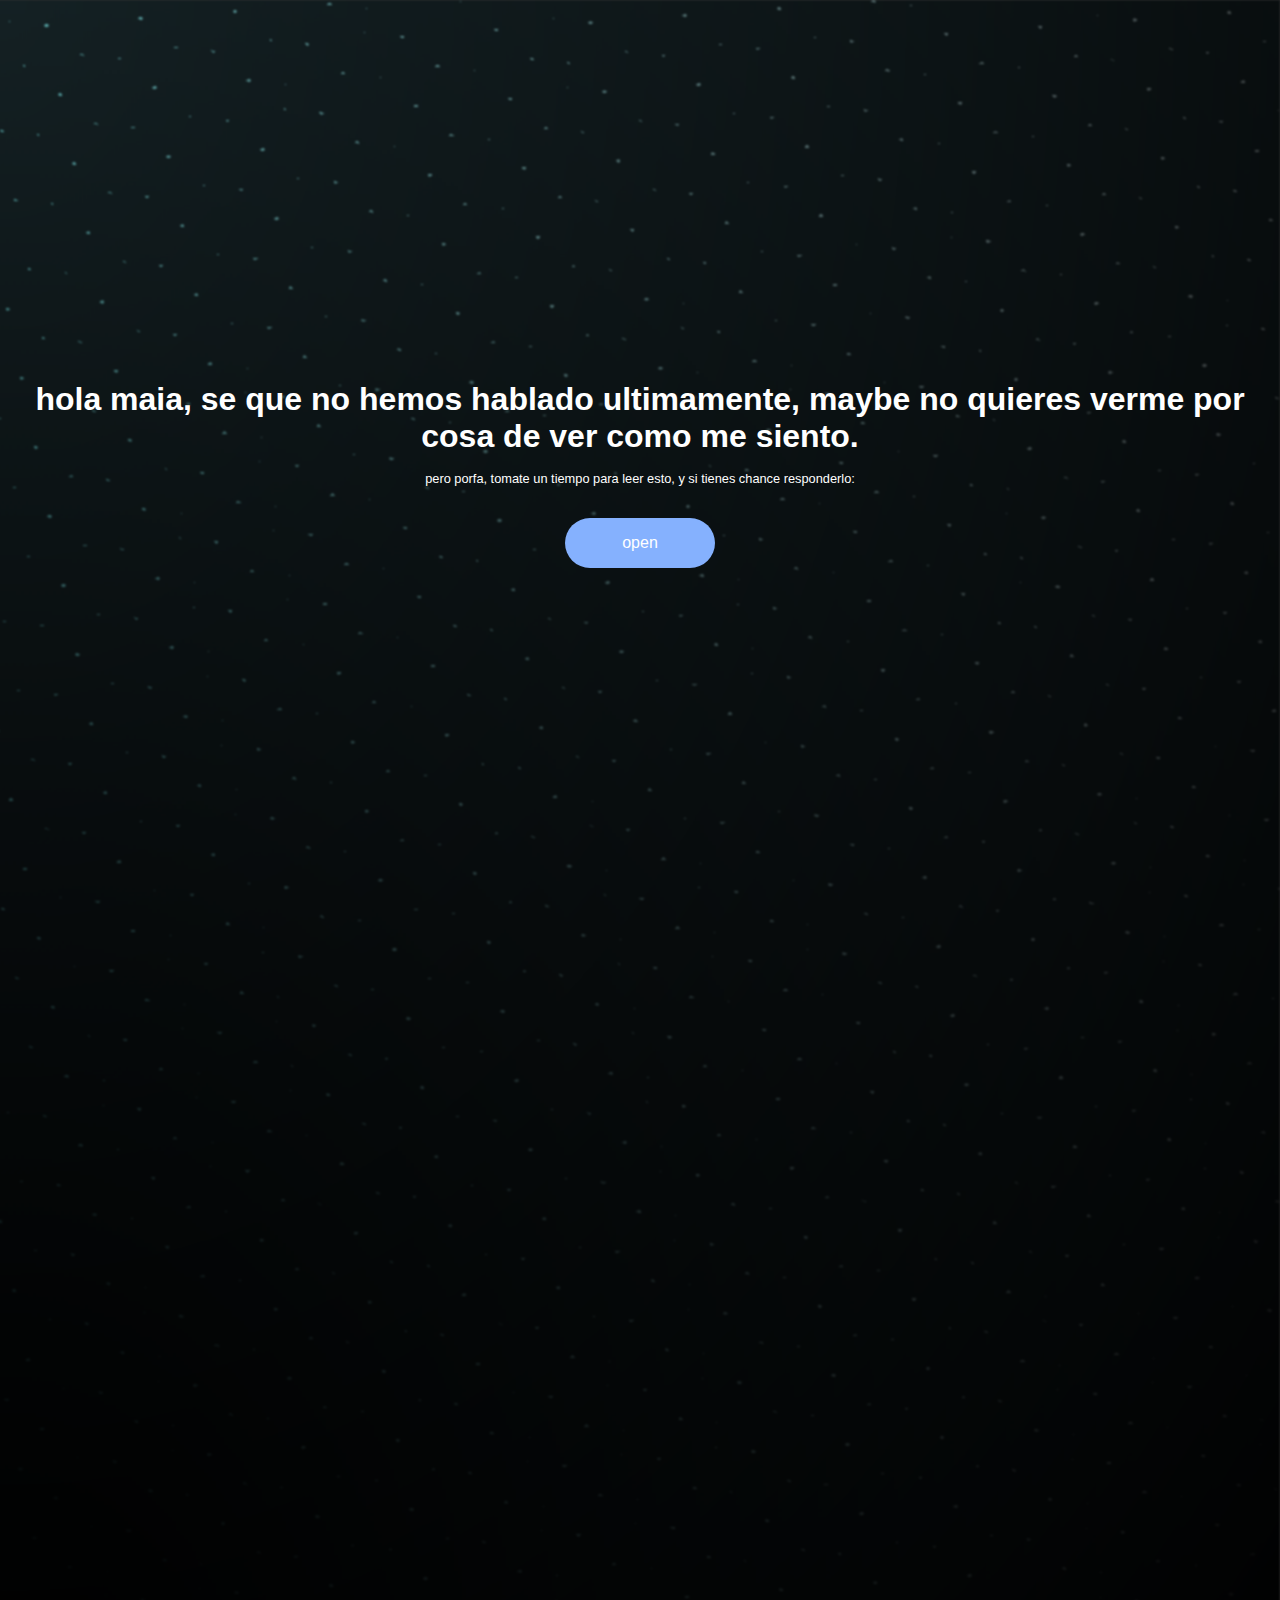
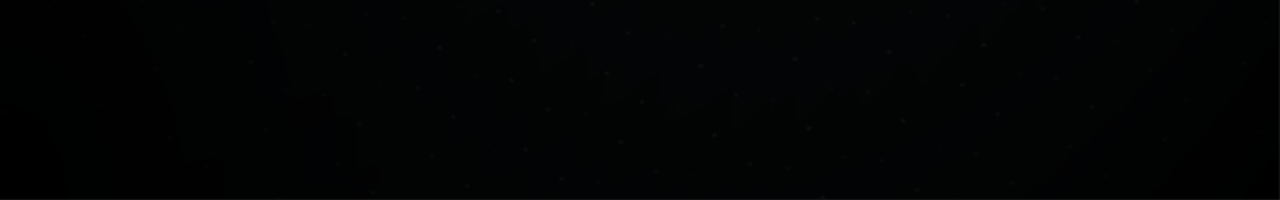
<file: index.html>
<!DOCTYPE html>
<html lang="en">
    <head>
        <meta charset="UTF-8">
        <meta http-equiv="X-UA-Compatible" content="IE=edge,chrome,safari">
        <meta name="viewport" content="width=device-width, initial-scale=1.0">
        <title>start</title>
        <link rel="stylesheet" href="style.css">
        <style>
            * {
                margin: 0;
                padding: 0;
                box-sizing: border-box;
            }
            body {
                background-color: #333;
                display: flex;
                flex-direction: column;
                align-items: center;
                justify-content: center;
                min-height: 100vh;
                margin: 0;
                padding: 0;
                color: white;
                text-align: center;
                position: relative;
            }
            .night {
                position: fixed;
                top: 0;
                left: 0;
                width: 200%;
                height: 200%;
                z-index: -1;
            }
            .title {
                font-family: -apple-system, BlinkMacSystemFont, sans-serif;
                font-size: 2rem;
                margin-bottom: 1rem;
                margin-top: 3rem;
                margin-left: 2rem;
                margin-right: 2rem;
            }
            .message {
                font-family: -apple-system, BlinkMacSystemFont, sans-serif;
                font-size: .8rem;
                margin-bottom: 2rem;
            }
            button {
                font-family: -apple-system, BlinkMacSystemFont, sans-serif;
                font-size: 1rem;
                padding: 10px 20px;
                background-color: #85b1fe;
                color: white;
                border: none;
                cursor: pointer;
                transition: transform 0.2s, background-color 0.2s;
                border-radius: 50px;
                display: block;
                margin: 0 auto;
                width: 150px;
                height: 50px;
            }
            button:hover {
                background-color: #5478bb;
                transform: scale(1.1);
            }
            .hidden {
                display: none;
            }
        </style>
    </head>
    <body>
        <div class="night"></div>
        <h1 class="title">hola maia, se que no hemos hablado ultimamente, maybe no quieres verme por cosa de ver como me siento.</h1>
        <p class="message">pero porfa, tomate un tiempo para leer esto, y si tienes chance responderlo:</p>
        <button onclick="goToPage1()">open</button>
        <script>
            function goToPage1() {
                document.querySelector("h1").classList.add("hidden");
                document.querySelector(".message").classList.add("hidden");
                document.querySelector("button").classList.add("hidden");
                window.location.href = "mensage.html";
            }
        </script>
    </body>
</html>
</file>
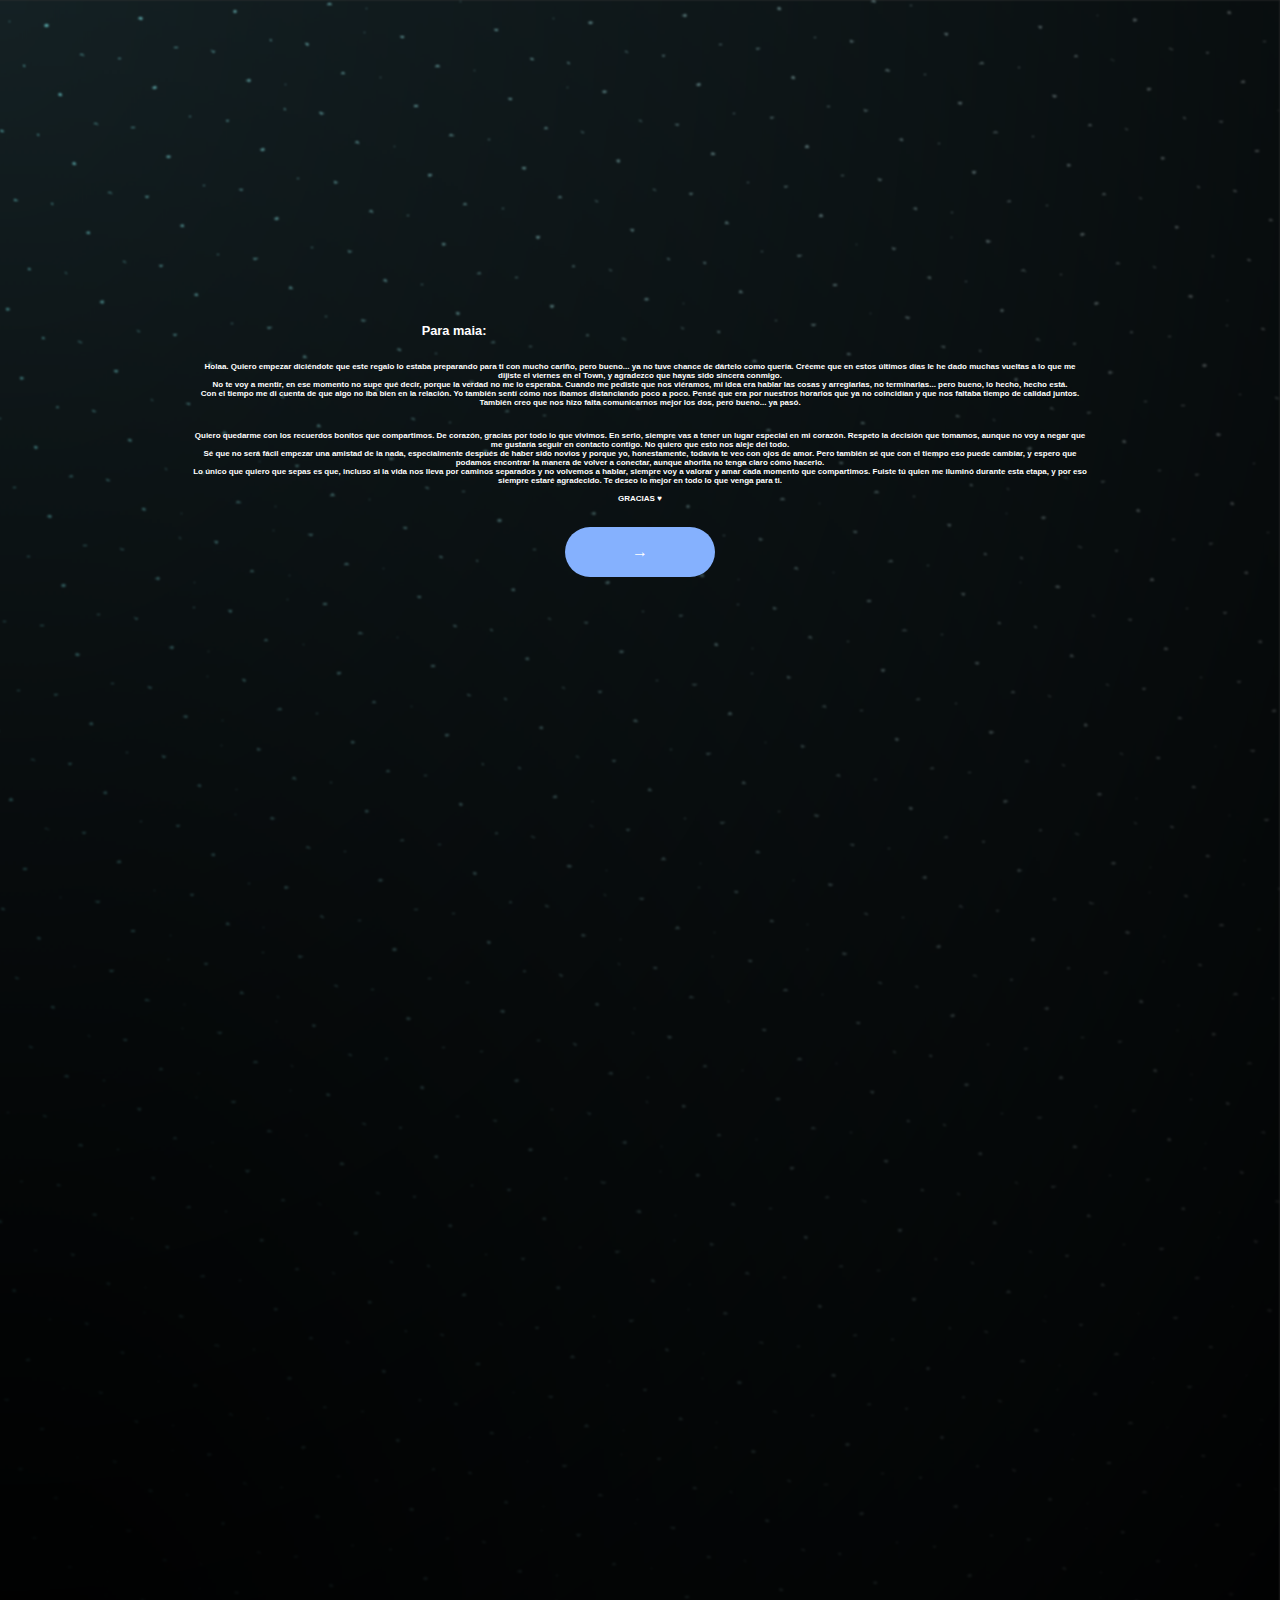
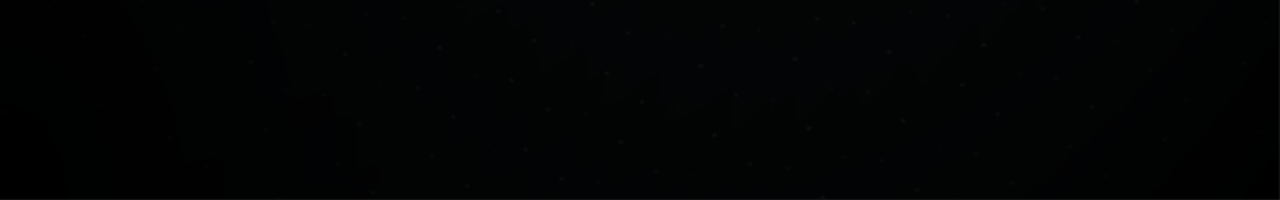
<file: mensage.html>
<!DOCTYPE html>
<html lang="en">
    <head>
  <meta charset="UTF-8">
  <meta http-equiv="X-UA-Compatible" content="IE=edge,chrome,safari">
  <meta name="viewport" content="width=device-width,initial-scale=1.0">
  <title>message</title>
  <link rel="stylesheet" href="style.css">
  
  <style>
    *{
        margin: 0;
        padding: 0;
        box-sizing: border-box;
    }
    body{
        background-color: #333;
        display: flex;
        flex-direction: column;
        align-items: center;
        justify-content: center;
        min-height: 100hv;
        margin: 0;
        padding: 0;
        color: white;
        text-align: center;
    }
    .night{
        position: fixed;
        top: 0;
        left: 0;
        width: 200%;
        height: 200%;
        z-index: -1;
    }
    .title{
        font-family: "San Francisco", Helvetica, Arial, sans-serif;
        font-size: .8rem;
        margin-right: 62%;
        margin-left: auto;
        margin-bottom: 1.5rem;
    }
    .message{
        font-family: "San Francisco", Helvetica, Arial, sans-serif;
        font-size: .5rem;
        margin-right: 15%;
        margin-left: 15%;
    }
    button {
        font-family: -apple-system, BlinkMacSystemFont, sans-serif;
        font-size: 1rem;
        padding: 10px 20px;
        background-color: #85b1fe;
        color: white;
        border: none;
        cursor: pointer;
        transition: transform 0.2s, background-color 0.2s;
        border-radius: 50px;
        display: block;
        margin: 0 auto;
        width: 150px;
        height: 50px;
    }
    button:hover {
        background-color: #5478bb;
        transform: scale(1.1);
    }
    .hidden {
        display: none;
        }
  </style>
    </head>
    <body class="not-loaded">
    <div class="night"></div>
    <h1 class="title">Para maia:</h1>
    <h2 class="message">Holaa. Quiero empezar diciéndote que este regalo lo estaba preparando para ti con mucho cariño, pero bueno... ya no tuve chance de dártelo como quería. Créeme que en estos últimos días le he dado muchas vueltas a lo que me dijiste el viernes en el Town, y agradezco que hayas sido sincera conmigo.</h2>
    <h2 class="message">No te voy a mentir, en ese momento no supe qué decir, porque la verdad no me lo esperaba. Cuando me pediste que nos viéramos, mi idea era hablar las cosas y arreglarlas, no terminarlas... pero bueno, lo hecho, hecho está.</h2>
    <h2 class="message">Con el tiempo me di cuenta de que algo no iba bien en la relación. Yo también sentí cómo nos íbamos distanciando poco a poco. Pensé que era por nuestros horarios que ya no coincidían y que nos faltaba tiempo de calidad juntos. También creo que nos hizo falta comunicarnos mejor los dos, pero bueno... ya pasó.</h2>
    <h2 class="title"></h2>
    <h2 class="message">Quiero quedarme con los recuerdos bonitos que compartimos. De corazón, gracias por todo lo que vivimos. En serio, siempre vas a tener un lugar especial en mi corazón. Respeto la decisión que tomamos, aunque no voy a negar que me gustaría seguir en contacto contigo. No quiero que esto nos aleje del todo.</h2>
    <h2 class="message">Sé que no será fácil empezar una amistad de la nada, especialmente después de haber sido novios y porque yo, honestamente, todavía te veo con ojos de amor. Pero también sé que con el tiempo eso puede cambiar, y espero que podamos encontrar la manera de volver a conectar, aunque ahorita no tenga claro cómo hacerlo. <br>Lo único que quiero que sepas es que, incluso si la vida nos lleva por caminos separados y no volvemos a hablar, siempre voy a valorar y amar cada momento que compartimos. Fuiste tú quien me iluminó durante esta etapa, y por eso siempre estaré agradecido. Te deseo lo mejor en todo lo que venga para ti.<br><br>GRACIAS ♥</h2>
    <h1 class="title"></h1>
    <button onclick="zflowers()">→</button>
    <script>
        function zflowers() {
            document.querySelector("button").classList.add("hidden");
            window.location.href = "zflowers.html"
        }
    </script>
    </body>
</file>
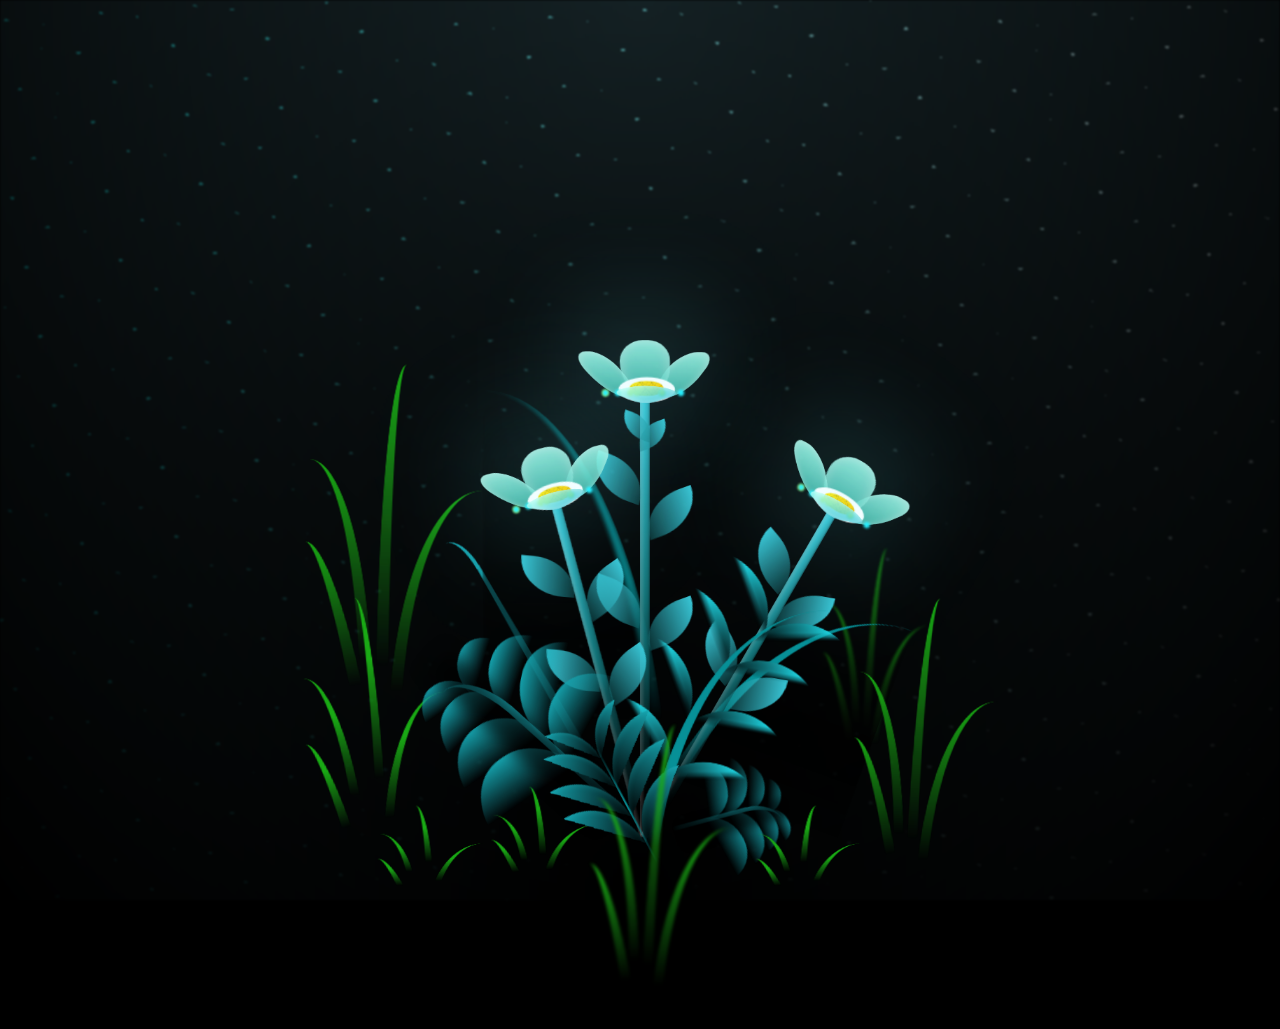
<file: zflowers.html>
<!DOCTYPE html>
<html lang="en">
<head>
  <meta charset="UTF-8">
  <meta http-equiv="X-UA-Compatible" content="IE=edge,chrome,safari">
  <meta name="viewport" content="width=device-width,initial-scale=1.0">
  <title>flowers</title>
  <link rel="stylesheet" href="style.css">
  
</head>
<body class="not-loaded">
    <div class="night"></div>
    <div class="flowers">
      <div class="flower flower--1">
        <div class="flower__leafs flower__leafs--1">
          <div class="flower__leaf flower__leaf--1"></div>
          <div class="flower__leaf flower__leaf--2"></div>
          <div class="flower__leaf flower__leaf--3"></div>
          <div class="flower__leaf flower__leaf--4"></div>
          

          <div class="flower__white-circle"></div>
  
          <div class="flower__light flower__light--1"></div>
          <div class="flower__light flower__light--2"></div>
          <div class="flower__light flower__light--3"></div>
          <div class="flower__light flower__light--4"></div>
          <div class="flower__light flower__light--5"></div>
          <div class="flower__light flower__light--6"></div>
          <div class="flower__light flower__light--7"></div>
          <div class="flower__light flower__light--8"></div>
  
        </div>
        <div class="flower__line">
          <div class="flower__line__leaf flower__line__leaf--1"></div>
          <div class="flower__line__leaf flower__line__leaf--2"></div>
          <div class="flower__line__leaf flower__line__leaf--3"></div>
          <div class="flower__line__leaf flower__line__leaf--4"></div>
          <div class="flower__line__leaf flower__line__leaf--5"></div>
          <div class="flower__line__leaf flower__line__leaf--6"></div>
        </div>
      </div>
  
      <div class="flower flower--2">
        <div class="flower__leafs flower__leafs--2">
          <div class="flower__leaf flower__leaf--1"></div>
          <div class="flower__leaf flower__leaf--2"></div>
          <div class="flower__leaf flower__leaf--3"></div>
          <div class="flower__leaf flower__leaf--4"></div>
          <div class="flower__white-circle"></div>
  
          <div class="flower__light flower__light--1"></div>
          <div class="flower__light flower__light--2"></div>
          <div class="flower__light flower__light--3"></div>
          <div class="flower__light flower__light--4"></div>
          <div class="flower__light flower__light--5"></div>
          <div class="flower__light flower__light--6"></div>
          <div class="flower__light flower__light--7"></div>
          <div class="flower__light flower__light--8"></div>
  
        </div>
        <div class="flower__line">
          <div class="flower__line__leaf flower__line__leaf--1"></div>
          <div class="flower__line__leaf flower__line__leaf--2"></div>
          <div class="flower__line__leaf flower__line__leaf--3"></div>
          <div class="flower__line__leaf flower__line__leaf--4"></div>
        </div>
      </div>
  
      <div class="flower flower--3">
        <div class="flower__leafs flower__leafs--3">
          <div class="flower__leaf flower__leaf--1"></div>
          <div class="flower__leaf flower__leaf--2"></div>
          <div class="flower__leaf flower__leaf--3"></div>
          <div class="flower__leaf flower__leaf--4"></div>
          <div class="flower__white-circle"></div>
  
          <div class="flower__light flower__light--1"></div>
          <div class="flower__light flower__light--2"></div>
          <div class="flower__light flower__light--3"></div>
          <div class="flower__light flower__light--4"></div>
          <div class="flower__light flower__light--5"></div>
          <div class="flower__light flower__light--6"></div>
          <div class="flower__light flower__light--7"></div>
          <div class="flower__light flower__light--8"></div>
  
        </div>
        <div class="flower__line">
          <div class="flower__line__leaf flower__line__leaf--1"></div>
          <div class="flower__line__leaf flower__line__leaf--2"></div>
          <div class="flower__line__leaf flower__line__leaf--3"></div>
          <div class="flower__line__leaf flower__line__leaf--4"></div>
        </div>
      </div>
  
      <div class="grow-ans" style="--d:1.2s">
        <div class="flower__g-long">
          <div class="flower__g-long__top"></div>
          <div class="flower__g-long__bottom"></div>
        </div>
      </div>
  
      <div class="growing-grass">
        <div class="flower__grass flower__grass--1">
          <div class="flower__grass--top"></div>
          <div class="flower__grass--bottom"></div>
          <div class="flower__grass__leaf flower__grass__leaf--1"></div>
          <div class="flower__grass__leaf flower__grass__leaf--2"></div>
          <div class="flower__grass__leaf flower__grass__leaf--3"></div>
          <div class="flower__grass__leaf flower__grass__leaf--4"></div>
          <div class="flower__grass__leaf flower__grass__leaf--5"></div>
          <div class="flower__grass__leaf flower__grass__leaf--6"></div>
          <div class="flower__grass__leaf flower__grass__leaf--7"></div>
          <div class="flower__grass__leaf flower__grass__leaf--8"></div>
          <div class="flower__grass__overlay"></div>
        </div>
      </div>
  
      <div class="growing-grass">
        <div class="flower__grass flower__grass--2">
          <div class="flower__grass--top"></div>
          <div class="flower__grass--bottom"></div>
          <div class="flower__grass__leaf flower__grass__leaf--1"></div>
          <div class="flower__grass__leaf flower__grass__leaf--2"></div>
          <div class="flower__grass__leaf flower__grass__leaf--3"></div>
          <div class="flower__grass__leaf flower__grass__leaf--4"></div>
          <div class="flower__grass__leaf flower__grass__leaf--5"></div>
          <div class="flower__grass__leaf flower__grass__leaf--6"></div>
          <div class="flower__grass__leaf flower__grass__leaf--7"></div>
          <div class="flower__grass__leaf flower__grass__leaf--8"></div>
          <div class="flower__grass__overlay"></div>
        </div>
      </div>
  
      <div class="grow-ans" style="--d:2.4s">
        <div class="flower__g-right flower__g-right--1">
          <div class="leaf"></div>
        </div>
      </div>
  
      <div class="grow-ans" style="--d:2.8s">
        <div class="flower__g-right flower__g-right--2">
          <div class="leaf"></div>
        </div>
      </div>
  
      <div class="grow-ans" style="--d:2.8s">
        <div class="flower__g-front">
          <div class="flower__g-front__leaf-wrapper flower__g-front__leaf-wrapper--1">
            <div class="flower__g-front__leaf"></div>
          </div>
          <div class="flower__g-front__leaf-wrapper flower__g-front__leaf-wrapper--2">
            <div class="flower__g-front__leaf"></div>
          </div>
          <div class="flower__g-front__leaf-wrapper flower__g-front__leaf-wrapper--3">
            <div class="flower__g-front__leaf"></div>
          </div>
          <div class="flower__g-front__leaf-wrapper flower__g-front__leaf-wrapper--4">
            <div class="flower__g-front__leaf"></div>
          </div>
          <div class="flower__g-front__leaf-wrapper flower__g-front__leaf-wrapper--5">
            <div class="flower__g-front__leaf"></div>
          </div>
          <div class="flower__g-front__leaf-wrapper flower__g-front__leaf-wrapper--6">
            <div class="flower__g-front__leaf"></div>
          </div>
          <div class="flower__g-front__leaf-wrapper flower__g-front__leaf-wrapper--7">
            <div class="flower__g-front__leaf"></div>
          </div>
          <div class="flower__g-front__leaf-wrapper flower__g-front__leaf-wrapper--8">
            <div class="flower__g-front__leaf"></div>
          </div>
          <div class="flower__g-front__line"></div>
        </div>
      </div>
  
      <div class="grow-ans" style="--d:3.2s">
        <div class="flower__g-fr">
          <div class="leaf"></div>
          <div class="flower__g-fr__leaf flower__g-fr__leaf--1"></div>
          <div class="flower__g-fr__leaf flower__g-fr__leaf--2"></div>
          <div class="flower__g-fr__leaf flower__g-fr__leaf--3"></div>
          <div class="flower__g-fr__leaf flower__g-fr__leaf--4"></div>
          <div class="flower__g-fr__leaf flower__g-fr__leaf--5"></div>
          <div class="flower__g-fr__leaf flower__g-fr__leaf--6"></div>
          <div class="flower__g-fr__leaf flower__g-fr__leaf--7"></div>
          <div class="flower__g-fr__leaf flower__g-fr__leaf--8"></div>
        </div>
      </div>
  
      <div class="long-g long-g--0">
        <div class="grow-ans" style="--d:3s">
          <div class="leaf leaf--0"></div>
        </div>
        <div class="grow-ans" style="--d:2.2s">
          <div class="leaf leaf--1"></div>
        </div>
        <div class="grow-ans" style="--d:3.4s">
          <div class="leaf leaf--2"></div>
        </div>
        <div class="grow-ans" style="--d:3.6s">
          <div class="leaf leaf--3"></div>
        </div>
      </div>
  
      <div class="long-g long-g--1">
        <div class="grow-ans" style="--d:3.6s">
          <div class="leaf leaf--0"></div>
        </div>
        <div class="grow-ans" style="--d:3.8s">
          <div class="leaf leaf--1"></div>
        </div>
        <div class="grow-ans" style="--d:4s">
          <div class="leaf leaf--2"></div>
        </div>
        <div class="grow-ans" style="--d:4.2s">
          <div class="leaf leaf--3"></div>
        </div>
      </div>
  
      <div class="long-g long-g--2">
        <div class="grow-ans" style="--d:4s">
          <div class="leaf leaf--0"></div>
        </div>
        <div class="grow-ans" style="--d:4.2s">
          <div class="leaf leaf--1"></div>
        </div>
        <div class="grow-ans" style="--d:4.4s">
          <div class="leaf leaf--2"></div>
        </div>
        <div class="grow-ans" style="--d:4.6s">
          <div class="leaf leaf--3"></div>
        </div>
      </div>
  
      <div class="long-g long-g--3">
        <div class="grow-ans" style="--d:4s">
          <div class="leaf leaf--0"></div>
        </div>
        <div class="grow-ans" style="--d:4.2s">
          <div class="leaf leaf--1"></div>
        </div>
        <div class="grow-ans" style="--d:3s">
          <div class="leaf leaf--2"></div>
        </div>
        <div class="grow-ans" style="--d:3.6s">
          <div class="leaf leaf--3"></div>
        </div>
      </div>
  
      <div class="long-g long-g--4">
        <div class="grow-ans" style="--d:4s">
          <div class="leaf leaf--0"></div>
        </div>
        <div class="grow-ans" style="--d:4.2s">
          <div class="leaf leaf--1"></div>
        </div>
        <div class="grow-ans" style="--d:3s">
          <div class="leaf leaf--2"></div>
        </div>
        <div class="grow-ans" style="--d:3.6s">
          <div class="leaf leaf--3"></div>
        </div>
      </div>
  
      <div class="long-g long-g--5">
        <div class="grow-ans" style="--d:4s">
          <div class="leaf leaf--0"></div>
        </div>
        <div class="grow-ans" style="--d:4.2s">
          <div class="leaf leaf--1"></div>
        </div>
        <div class="grow-ans" style="--d:3s">
          <div class="leaf leaf--2"></div>
        </div>
        <div class="grow-ans" style="--d:3.6s">
          <div class="leaf leaf--3"></div>
        </div>
      </div>
  
      <div class="long-g long-g--6">
        <div class="grow-ans" style="--d:4.2s">
          <div class="leaf leaf--0"></div>
        </div>
        <div class="grow-ans" style="--d:4.4s">
          <div class="leaf leaf--1"></div>
        </div>
        <div class="grow-ans" style="--d:4.6s">
          <div class="leaf leaf--2"></div>
        </div>
        <div class="grow-ans" style="--d:4.8s">
          <div class="leaf leaf--3"></div>
        </div>
      </div>
  
      <div class="long-g long-g--7">
        <div class="grow-ans" style="--d:3s">
          <div class="leaf leaf--0"></div>
        </div>
        <div class="grow-ans" style="--d:3.2s">
          <div class="leaf leaf--1"></div>
        </div>
        <div class="grow-ans" style="--d:3.5s">
          <div class="leaf leaf--2"></div>
        </div>
        <div class="grow-ans" style="--d:3.6s">
          <div class="leaf leaf--3"></div>
        </div>
      </div>
    </div>
    <script src="index.js"></script>
  </body>
</html>
</file>
<file: style.css>
*,
*::after,
*::before {
  padding: 0;
  margin: 0;
  box-sizing: border-box;
}

:root {
  --dark-color: #000;
}

body {
  display: flex;
  align-items: flex-end;
  justify-content: center;
  min-height: 100vh;
  background-color: var(--dark-color);
  overflow: hidden;
  perspective: 1000px;
}

.night {
  position: fixed;
  left: 50%;
  top: 0;
  transform: translateX(-50%);
  width: 100%;
  height: 100%;
  filter: blur(0.1vmin);
  background-image: radial-gradient(ellipse at top, transparent 0%, var(--dark-color)), radial-gradient(ellipse at bottom, var(--dark-color), rgba(145, 233, 255, 0.2)), repeating-linear-gradient(220deg, black 0px, black 19px, transparent 19px, transparent 22px), repeating-linear-gradient(189deg, black 0px, black 19px, transparent 19px, transparent 22px), repeating-linear-gradient(148deg, black 0px, black 19px, transparent 19px, transparent 22px), linear-gradient(90deg, #00fffa, #f0f0f0);
}

.flowers {
  position: relative;
  transform: scale(0.7);
}

.flower {
  position: absolute;
  bottom: 10vmin;
  transform-origin: bottom center;
  z-index: 10;
  --fl-speed: 0.8s;
}
.flower--1 {
  animation: moving-flower-1 4s linear infinite;
}
.flower--1 .flower__line {
  height: 70vmin;
  animation-delay: 0.3s;
}
.flower--1 .flower__line__leaf--1 {
  animation: blooming-leaf-right var(--fl-speed) 1.6s backwards;
}
.flower--1 .flower__line__leaf--2 {
  animation: blooming-leaf-right var(--fl-speed) 1.4s backwards;
}
.flower--1 .flower__line__leaf--3 {
  animation: blooming-leaf-left var(--fl-speed) 1.2s backwards;
}
.flower--1 .flower__line__leaf--4 {
  animation: blooming-leaf-left var(--fl-speed) 1s backwards;
}
.flower--1 .flower__line__leaf--5 {
  animation: blooming-leaf-right var(--fl-speed) 1.8s backwards;
}
.flower--1 .flower__line__leaf--6 {
  animation: blooming-leaf-left var(--fl-speed) 2s backwards;
}
.flower--2 {
  left: 50%;
  transform: rotate(30deg);
  animation: moving-flower-2 4s linear infinite;
}
.flower--2 .flower__line {
  height: 60vmin;
  animation-delay: 0.8s;
}
.flower--2 .flower__line__leaf--1 {
  animation: blooming-leaf-right var(--fl-speed) 1.9s backwards;
}
.flower--2 .flower__line__leaf--2 {
  animation: blooming-leaf-right var(--fl-speed) 1.7s backwards;
}
.flower--2 .flower__line__leaf--3 {
  animation: blooming-leaf-left var(--fl-speed) 1.5s backwards;
}
.flower--2 .flower__line__leaf--4 {
  animation: blooming-leaf-left var(--fl-speed) 1.3s backwards;
}
.flower--3 {
  left: 50%;
  transform: rotate(-15deg);
  animation: moving-flower-3 4s linear infinite;
}
.flower--3 .flower__line {
  animation-delay: 0.9s;
}
.flower--3 .flower__line__leaf--1 {
  animation: blooming-leaf-right var(--fl-speed) 2.5s backwards;
}
.flower--3 .flower__line__leaf--2 {
  animation: blooming-leaf-right var(--fl-speed) 2.3s backwards;
}
.flower--3 .flower__line__leaf--3 {
  animation: blooming-leaf-left var(--fl-speed) 2.1s backwards;
}
.flower--3 .flower__line__leaf--4 {
  animation: blooming-leaf-left var(--fl-speed) 1.9s backwards;
}
.flower__leafs {
  position: relative;
  animation: blooming-flower 2s backwards;
}
.flower__leafs--1 {
  animation-delay: 1.1s;
}
.flower__leafs--2 {
  animation-delay: 1.4s;
}
.flower__leafs--3 {
  animation-delay: 1.7s;
}
.flower__leafs::after {
  content: "";
  position: absolute;
  left: 0;
  top: 0;
  transform: translate(-50%, -100%);
  width: 8vmin;
  height: 8vmin;
  background-color: #6bf0ff;
  filter: blur(10vmin);
}
.flower__leaf {
  position: absolute;
  bottom: 0;
  left: 50%;
  width: 8vmin;
  height: 11vmin;
  border-radius: 51% 49% 47% 53%/44% 45% 55% 69%;
  background-color: #65e6cc;
  background-image: linear-gradient(to top, #40bbab, #a7ffee);
  transform-origin: bottom center;
  opacity: 0.9;
  box-shadow: inset 0 0 2vmin rgba(255, 255, 255, 0.5);
}
.flower__leaf--1 {
  transform: translate(-10%, 1%) rotateY(40deg) rotateX(-50deg);
}
.flower__leaf--2 {
  transform: translate(-50%, -4%) rotateX(40deg);
}
.flower__leaf--3 {
  transform: translate(-90%, 0%) rotateY(45deg) rotateX(50deg);
}
.flower__leaf--4 {
  width: 8vmin;
  height: 8vmin;
  transform-origin: bottom left;
  border-radius: 4vmin 10vmin 4vmin 4vmin;
  transform: translate(0%, 18%) rotateX(70deg) rotate(-43deg);
  background-image: linear-gradient(to top, #39c6d6, #a7ffee);
  z-index: 1;
  opacity: 0.8;
}
.flower__white-circle {
  position: absolute;
  left: -3.5vmin;
  top: -3vmin;
  width: 9vmin;
  height: 4vmin;
  border-radius: 50%;
  background-color: #fff;
}
.flower__white-circle::after {
  content: "";
  position: absolute;
  left: 50%;
  top: 45%;
  transform: translate(-50%, -50%);
  width: 60%;
  height: 60%;
  border-radius: inherit;
  background-image: repeating-linear-gradient(135deg, rgba(0, 0, 0, 0.03) 0px, rgba(0, 0, 0, 0.03) 1px, transparent 1px, transparent 12px), repeating-linear-gradient(45deg, rgba(0, 0, 0, 0.03) 0px, rgba(0, 0, 0, 0.03) 1px, transparent 1px, transparent 12px), repeating-linear-gradient(67.5deg, rgba(0, 0, 0, 0.03) 0px, rgba(0, 0, 0, 0.03) 1px, transparent 1px, transparent 12px), repeating-linear-gradient(135deg, rgba(0, 0, 0, 0.03) 0px, rgba(0, 0, 0, 0.03) 1px, transparent 1px, transparent 12px), repeating-linear-gradient(45deg, rgba(0, 0, 0, 0.03) 0px, rgba(0, 0, 0, 0.03) 1px, transparent 1px, transparent 12px), repeating-linear-gradient(112.5deg, rgba(0, 0, 0, 0.03) 0px, rgba(0, 0, 0, 0.03) 1px, transparent 1px, transparent 12px), repeating-linear-gradient(112.5deg, rgba(0, 0, 0, 0.03) 0px, rgba(0, 0, 0, 0.03) 1px, transparent 1px, transparent 12px), repeating-linear-gradient(45deg, rgba(0, 0, 0, 0.03) 0px, rgba(0, 0, 0, 0.03) 1px, transparent 1px, transparent 12px), repeating-linear-gradient(22.5deg, rgba(0, 0, 0, 0.03) 0px, rgba(0, 0, 0, 0.03) 1px, transparent 1px, transparent 12px), repeating-linear-gradient(45deg, rgba(0, 0, 0, 0.03) 0px, rgba(0, 0, 0, 0.03) 1px, transparent 1px, transparent 12px), repeating-linear-gradient(22.5deg, rgba(0, 0, 0, 0.03) 0px, rgba(0, 0, 0, 0.03) 1px, transparent 1px, transparent 12px), repeating-linear-gradient(135deg, rgba(0, 0, 0, 0.03) 0px, rgba(0, 0, 0, 0.03) 1px, transparent 1px, transparent 12px), repeating-linear-gradient(157.5deg, rgba(0, 0, 0, 0.03) 0px, rgba(0, 0, 0, 0.03) 1px, transparent 1px, transparent 12px), repeating-linear-gradient(67.5deg, rgba(0, 0, 0, 0.03) 0px, rgba(0, 0, 0, 0.03) 1px, transparent 1px, transparent 12px), repeating-linear-gradient(67.5deg, rgba(0, 0, 0, 0.03) 0px, rgba(0, 0, 0, 0.03) 1px, transparent 1px, transparent 12px), linear-gradient(90deg, #ffeb12, #ffce00);
}
.flower__line {
  height: 55vmin;
  width: 1.5vmin;
  background-image: linear-gradient(to left, rgba(0, 0, 0, 0.2), transparent, rgba(255, 255, 255, 0.2)), linear-gradient(to top, transparent 10%, #14757a, #39c6d6);
  box-shadow: inset 0 0 2px rgba(0, 0, 0, 0.5);
  animation: grow-flower-tree 4s backwards;
}
.flower__line__leaf {
  --w: 7vmin;
  --h: calc(var(--w) + 2vmin);
  position: absolute;
  top: 20%;
  left: 90%;
  width: var(--w);
  height: var(--h);
  border-top-right-radius: var(--h);
  border-bottom-left-radius: var(--h);
  background-image: linear-gradient(to top, rgba(20, 117, 122, 0.4), #39c6d6);
}
.flower__line__leaf--1 {
  transform: rotate(70deg) rotateY(30deg);
}
.flower__line__leaf--2 {
  top: 45%;
  transform: rotate(70deg) rotateY(30deg);
}
.flower__line__leaf--3, .flower__line__leaf--4, .flower__line__leaf--6 {
  border-top-right-radius: 0;
  border-bottom-left-radius: 0;
  border-top-left-radius: var(--h);
  border-bottom-right-radius: var(--h);
  left: -460%;
  top: 12%;
  transform: rotate(-70deg) rotateY(30deg);
}
.flower__line__leaf--4 {
  top: 40%;
}
.flower__line__leaf--5 {
  top: 0;
  transform-origin: left;
  transform: rotate(70deg) rotateY(30deg) scale(0.6);
}
.flower__line__leaf--6 {
  top: -2%;
  left: -450%;
  transform-origin: right;
  transform: rotate(-70deg) rotateY(30deg) scale(0.6);
}
.flower__light {
  position: absolute;
  bottom: 0vmin;
  width: 1vmin;
  height: 1vmin;
  background-color: #fffb00;
  border-radius: 50%;
  filter: blur(0.2vmin);
  animation: light-ans 4s linear infinite backwards;
}
.flower__light:nth-child(odd) {
  background-color: #23f0ff;
}
.flower__light--1 {
  left: -2vmin;
  animation-delay: 1s;
}
.flower__light--2 {
  left: 3vmin;
  animation-delay: 0.5s;
}
.flower__light--3 {
  left: -6vmin;
  animation-delay: 0.3s;
}
.flower__light--4 {
  left: 6vmin;
  animation-delay: 0.9s;
}
.flower__light--5 {
  left: -1vmin;
  animation-delay: 1.5s;
}
.flower__light--6 {
  left: -4vmin;
  animation-delay: 3s;
}
.flower__light--7 {
  left: 3vmin;
  animation-delay: 2s;
}
.flower__light--8 {
  left: -6vmin;
  animation-delay: 3.5s;
}
.flower__grass {
  --c: #159faa;
  --line-w: 1.5vmin;
  position: absolute;
  bottom: 12vmin;
  left: -7vmin;
  display: flex;
  flex-direction: column;
  align-items: flex-end;
  z-index: 20;
  transform-origin: bottom center;
  transform: rotate(-48deg) rotateY(40deg);
}
.flower__grass--1 {
  animation: moving-grass 2s linear infinite;
}
.flower__grass--2 {
  left: 2vmin;
  bottom: 10vmin;
  transform: scale(0.5) rotate(75deg) rotateX(10deg) rotateY(-200deg);
  opacity: 0.8;
  z-index: 0;
  animation: moving-grass--2 1.5s linear infinite;
}
.flower__grass--top {
  width: 7vmin;
  height: 10vmin;
  border-top-right-radius: 100%;
  border-right: var(--line-w) solid var(--c);
  transform-origin: bottom center;
  transform: rotate(-2deg);
}
.flower__grass--bottom {
  margin-top: -2px;
  width: var(--line-w);
  height: 25vmin;
  background-image: linear-gradient(to top, transparent, var(--c));
}
.flower__grass__leaf {
  --size: 10vmin;
  position: absolute;
  width: calc(var(--size) * 2.1);
  height: var(--size);
  border-top-left-radius: var(--size);
  border-top-right-radius: var(--size);
  background-image: linear-gradient(to top, transparent, transparent 30%, var(--c));
  z-index: 100;
}
.flower__grass__leaf--1 {
  top: -6%;
  left: 30%;
  --size: 6vmin;
  transform: rotate(-20deg);
  animation: growing-grass-ans--1 2s 2.6s backwards;
}
@keyframes growing-grass-ans--1 {
  0% {
    transform-origin: bottom left;
    transform: rotate(-20deg) scale(0);
  }
}
.flower__grass__leaf--2 {
  top: -5%;
  left: -110%;
  --size: 6vmin;
  transform: rotate(10deg);
  animation: growing-grass-ans--2 2s 2.4s linear backwards;
}
@keyframes growing-grass-ans--2 {
  0% {
    transform-origin: bottom right;
    transform: rotate(10deg) scale(0);
  }
}
.flower__grass__leaf--3 {
  top: 5%;
  left: 60%;
  --size: 8vmin;
  transform: rotate(-18deg) rotateX(-20deg);
  animation: growing-grass-ans--3 2s 2.2s linear backwards;
}
@keyframes growing-grass-ans--3 {
  0% {
    transform-origin: bottom left;
    transform: rotate(-18deg) rotateX(-20deg) scale(0);
  }
}
.flower__grass__leaf--4 {
  top: 6%;
  left: -135%;
  --size: 8vmin;
  transform: rotate(2deg);
  animation: growing-grass-ans--4 2s 2s linear backwards;
}
@keyframes growing-grass-ans--4 {
  0% {
    transform-origin: bottom right;
    transform: rotate(2deg) scale(0);
  }
}
.flower__grass__leaf--5 {
  top: 20%;
  left: 60%;
  --size: 10vmin;
  transform: rotate(-24deg) rotateX(-20deg);
  animation: growing-grass-ans--5 2s 1.8s linear backwards;
}
@keyframes growing-grass-ans--5 {
  0% {
    transform-origin: bottom left;
    transform: rotate(-24deg) rotateX(-20deg) scale(0);
  }
}
.flower__grass__leaf--6 {
  top: 22%;
  left: -180%;
  --size: 10vmin;
  transform: rotate(10deg);
  animation: growing-grass-ans--6 2s 1.6s linear backwards;
}
@keyframes growing-grass-ans--6 {
  0% {
    transform-origin: bottom right;
    transform: rotate(10deg) scale(0);
  }
}
.flower__grass__leaf--7 {
  top: 39%;
  left: 70%;
  --size: 10vmin;
  transform: rotate(-10deg);
  animation: growing-grass-ans--7 2s 1.4s linear backwards;
}
@keyframes growing-grass-ans--7 {
  0% {
    transform-origin: bottom left;
    transform: rotate(-10deg) scale(0);
  }
}
.flower__grass__leaf--8 {
  top: 40%;
  left: -215%;
  --size: 11vmin;
  transform: rotate(10deg);
  animation: growing-grass-ans--8 2s 1.2s linear backwards;
}
@keyframes growing-grass-ans--8 {
  0% {
    transform-origin: bottom right;
    transform: rotate(10deg) scale(0);
  }
}
.flower__grass__overlay {
  position: absolute;
  top: -10%;
  right: 0%;
  width: 100%;
  height: 100%;
  background-color: rgba(0, 0, 0, 0.6);
  filter: blur(1.5vmin);
  z-index: 100;
}
.flower__g-long {
  --w: 2vmin;
  --h: 6vmin;
  --c: #159faa;
  position: absolute;
  bottom: 10vmin;
  left: -3vmin;
  transform-origin: bottom center;
  transform: rotate(-30deg) rotateY(-20deg);
  display: flex;
  flex-direction: column;
  align-items: flex-end;
  animation: flower-g-long-ans 3s linear infinite;
}
@keyframes flower-g-long-ans {
  0%, 100% {
    transform: rotate(-30deg) rotateY(-20deg);
  }
  50% {
    transform: rotate(-32deg) rotateY(-20deg);
  }
}
.flower__g-long__top {
  top: calc(var(--h) * -1);
  width: calc(var(--w) + 1vmin);
  height: var(--h);
  border-top-right-radius: 100%;
  border-right: 0.7vmin solid var(--c);
  transform: translate(-0.7vmin, 1vmin);
}
.flower__g-long__bottom {
  width: var(--w);
  height: 50vmin;
  transform-origin: bottom center;
  background-image: linear-gradient(to top, transparent 30%, var(--c));
  box-shadow: inset 0 0 2px rgba(0, 0, 0, 0.5);
  clip-path: polygon(35% 0, 65% 1%, 100% 100%, 0% 100%);
}
.flower__g-right {
  position: absolute;
  bottom: 6vmin;
  left: -2vmin;
  transform-origin: bottom left;
  transform: rotate(20deg);
}
.flower__g-right .leaf {
  width: 30vmin;
  height: 50vmin;
  border-top-left-radius: 100%;
  border-left: 2vmin solid #079097;
  background-image: linear-gradient(to bottom, transparent, var(--dark-color) 60%);
  mask-image: linear-gradient(to top, transparent 30%, #079097 60%);
}
.flower__g-right--1 {
  animation: flower-g-right-ans 2.5s linear infinite;
}
.flower__g-right--2 {
  left: 5vmin;
  transform: rotateY(-180deg);
  animation: flower-g-right-ans--2 3s linear infinite;
}
.flower__g-right--2 .leaf {
  height: 75vmin;
  filter: blur(0.3vmin);
  opacity: 0.8;
}
@keyframes flower-g-right-ans {
  0%, 100% {
    transform: rotate(20deg);
  }
  50% {
    transform: rotate(24deg) rotateX(-20deg);
  }
}
@keyframes flower-g-right-ans--2 {
  0%, 100% {
    transform: rotateY(-180deg) rotate(0deg) rotateX(-20deg);
  }
  50% {
    transform: rotateY(-180deg) rotate(6deg) rotateX(-20deg);
  }
}
.flower__g-front {
  position: absolute;
  bottom: 6vmin;
  left: 2.5vmin;
  z-index: 100;
  transform-origin: bottom center;
  transform: rotate(-28deg) rotateY(30deg) scale(1.04);
  animation: flower__g-front-ans 2s linear infinite;
}
@keyframes flower__g-front-ans {
  0%, 100% {
    transform: rotate(-28deg) rotateY(30deg) scale(1.04);
  }
  50% {
    transform: rotate(-35deg) rotateY(40deg) scale(1.04);
  }
}
.flower__g-front__line {
  width: 0.3vmin;
  height: 20vmin;
  background-image: linear-gradient(to top, transparent, #079097, transparent 100%);
  position: relative;
}
.flower__g-front__leaf-wrapper {
  position: absolute;
  top: 0;
  left: 0;
  transform-origin: bottom left;
  transform: rotate(10deg);
}
.flower__g-front__leaf-wrapper:nth-child(even) {
  left: 0vmin;
  transform: rotateY(-180deg) rotate(5deg);
  animation: flower__g-front__leaf-left-ans 1s ease-in backwards;
}
.flower__g-front__leaf-wrapper:nth-child(odd) {
  animation: flower__g-front__leaf-ans 1s ease-in backwards;
}
.flower__g-front__leaf-wrapper--1 {
  top: -8vmin;
  transform: scale(0.7);
  animation: flower__g-front__leaf-ans 1s 5.5s ease-in backwards !important;
}
.flower__g-front__leaf-wrapper--2 {
  top: -8vmin;
  transform: rotateY(-180deg) scale(0.7) !important;
  animation: flower__g-front__leaf-left-ans-2 1s 4.6s ease-in backwards !important;
}
.flower__g-front__leaf-wrapper--3 {
  top: -3vmin;
  animation: flower__g-front__leaf-ans 1s 4.6s ease-in backwards;
}
.flower__g-front__leaf-wrapper--4 {
  top: -3vmin;
  transform: rotateY(-180deg) scale(0.9) !important;
  animation: flower__g-front__leaf-left-ans-2 1s 4.6s ease-in backwards !important;
}
@keyframes flower__g-front__leaf-left-ans-2 {
  0% {
    transform: rotateY(-180deg) scale(0);
  }
}
.flower__g-front__leaf-wrapper--5, .flower__g-front__leaf-wrapper--6 {
  top: 2vmin;
}
.flower__g-front__leaf-wrapper--7, .flower__g-front__leaf-wrapper--8 {
  top: 6.5vmin;
}
.flower__g-front__leaf-wrapper--2 {
  animation-delay: 5.2s !important;
}
.flower__g-front__leaf-wrapper--3 {
  animation-delay: 4.9s !important;
}
.flower__g-front__leaf-wrapper--5 {
  animation-delay: 4.3s !important;
}
.flower__g-front__leaf-wrapper--6 {
  animation-delay: 4.1s !important;
}
.flower__g-front__leaf-wrapper--7 {
  animation-delay: 3.8s !important;
}
.flower__g-front__leaf-wrapper--8 {
  animation-delay: 3.5s !important;
}
@keyframes flower__g-front__leaf-ans {
  0% {
    transform: rotate(10deg) scale(0);
  }
}
@keyframes flower__g-front__leaf-left-ans {
  0% {
    transform: rotateY(-180deg) rotate(5deg) scale(0);
  }
}
.flower__g-front__leaf {
  width: 10vmin;
  height: 10vmin;
  border-radius: 100% 0% 0% 100%/100% 100% 0% 0%;
  box-shadow: inset 0 2px 1vmin rgba(44, 238, 252, 0.2);
  background-image: linear-gradient(to bottom left, transparent, var(--dark-color)), linear-gradient(to bottom right, #159faa 50%, transparent 50%, transparent);
  -webkit-mask-image: linear-gradient(to bottom right, #159faa 50%, transparent 50%, transparent);
  mask-image: linear-gradient(to bottom right, #159faa 50%, transparent 50%, transparent);
}
.flower__g-fr {
  position: absolute;
  bottom: -4vmin;
  left: vmin;
  transform-origin: bottom left;
  z-index: 10;
  animation: flower__g-fr-ans 2s linear infinite;
}
@keyframes flower__g-fr-ans {
  0%, 100% {
    transform: rotate(2deg);
  }
  50% {
    transform: rotate(4deg);
  }
}
.flower__g-fr .leaf {
  width: 30vmin;
  height: 50vmin;
  border-top-left-radius: 100%;
  border-left: 2vmin solid #079097;
  mask-image: linear-gradient(to top, transparent 25%, #079097 50%);
  position: relative;
  z-index: 1;
}
.flower__g-fr__leaf {
  position: absolute;
  top: 0;
  left: 0;
  width: 10vmin;
  height: 10vmin;
  border-radius: 100% 0% 0% 100%/100% 100% 0% 0%;
  box-shadow: inset 0 2px 1vmin rgba(44, 238, 252, 0.2);
  background-image: linear-gradient(to bottom left, transparent, var(--dark-color) 98%), linear-gradient(to bottom right, #23f0ff 45%, transparent 50%, transparent);
  mask-image: linear-gradient(135deg, #159faa 40%, transparent 50%, transparent);
}
.flower__g-fr__leaf--1 {
  left: 20vmin;
  transform: rotate(45deg);
  animation: flower__g-fr-leaft-ans-1 0.5s 5.2s linear backwards;
}
@keyframes flower__g-fr-leaft-ans-1 {
  0% {
    transform-origin: left;
    transform: rotate(45deg) scale(0);
  }
}
.flower__g-fr__leaf--2 {
  left: 12vmin;
  top: -7vmin;
  transform: rotate(25deg) rotateY(-180deg);
  animation: flower__g-fr-leaft-ans-6 0.5s 5s linear backwards;
}
.flower__g-fr__leaf--3 {
  left: 15vmin;
  top: 6vmin;
  transform: rotate(55deg);
  animation: flower__g-fr-leaft-ans-5 0.5s 4.8s linear backwards;
}
.flower__g-fr__leaf--4 {
  left: 6vmin;
  top: -2vmin;
  transform: rotate(25deg) rotateY(-180deg);
  animation: flower__g-fr-leaft-ans-6 0.5s 4.6s linear backwards;
}
.flower__g-fr__leaf--5 {
  left: 10vmin;
  top: 14vmin;
  transform: rotate(55deg);
  animation: flower__g-fr-leaft-ans-5 0.5s 4.4s linear backwards;
}
@keyframes flower__g-fr-leaft-ans-5 {
  0% {
    transform-origin: left;
    transform: rotate(55deg) scale(0);
  }
}
.flower__g-fr__leaf--6 {
  left: 0vmin;
  top: 6vmin;
  transform: rotate(25deg) rotateY(-180deg);
  animation: flower__g-fr-leaft-ans-6 0.5s 4.2s linear backwards;
}
@keyframes flower__g-fr-leaft-ans-6 {
  0% {
    transform-origin: right;
    transform: rotate(25deg) rotateY(-180deg) scale(0);
  }
}
.flower__g-fr__leaf--7 {
  left: 5vmin;
  top: 22vmin;
  transform: rotate(45deg);
  animation: flower__g-fr-leaft-ans-7 0.5s 4s linear backwards;
}
@keyframes flower__g-fr-leaft-ans-7 {
  0% {
    transform-origin: left;
    transform: rotate(45deg) scale(0);
  }
}
.flower__g-fr__leaf--8 {
  left: -4vmin;
  top: 15vmin;
  transform: rotate(15deg) rotateY(-180deg);
  animation: flower__g-fr-leaft-ans-8 0.5s 3.8s linear backwards;
}
@keyframes flower__g-fr-leaft-ans-8 {
  0% {
    transform-origin: right;
    transform: rotate(15deg) rotateY(-180deg) scale(0);
  }
}

.long-g {
  position: absolute;
  bottom: 25vmin;
  left: -42vmin;
  transform-origin: bottom left;
}
.long-g--1 {
  bottom: 0vmin;
  transform: scale(0.8) rotate(-5deg);
}
.long-g--1 .leaf {
mask-image: linear-gradient(to top, transparent 40%, #079097 80%) !important;
}
.long-g--1 .leaf--1 {
  --w: 5vmin;
  --h: 60vmin;
  left: -2vmin;
  transform: rotate(3deg) rotateY(-180deg);
}
.long-g--2, .long-g--3 {
  bottom: -3vmin;
  left: -35vmin;
  transform-origin: center;
  transform: scale(0.6) rotateX(60deg);
}
.long-g--2 .leaf, .long-g--3 .leaf {
  mask-image: linear-gradient(to top, transparent 50%, #079097 80%) !important;
}
.long-g--2 .leaf--1, .long-g--3 .leaf--1 {
  left: -1vmin;
  transform: rotateY(-180deg);
}
.long-g--3 {
  left: -17vmin;
  bottom: 0vmin;
}
.long-g--3 .leaf {
  mask-image: linear-gradient(to top, transparent 40%, #079097 80%) !important;
}
.long-g--4 {
  left: 25vmin;
  bottom: -3vmin;
  transform-origin: center;
  transform: scale(0.6) rotateX(60deg);
}
.long-g--4 .leaf {
  mask-image: linear-gradient(to top, transparent 50%, #079097 80%) !important;
}
.long-g--5 {
  left: 42vmin;
  bottom: 0vmin;
  transform: scale(0.8) rotate(2deg);
}
.long-g--6 {
  left: 0vmin;
  bottom: -20vmin;
  z-index: 100;
  filter: blur(0.3vmin);
  transform: scale(0.8) rotate(2deg);
}
.long-g--7 {
  left: 35vmin;
  bottom: 20vmin;
  z-index: -1;
  filter: blur(0.3vmin);
  transform: scale(0.6) rotate(2deg);
  opacity: 0.7;
}
.long-g .leaf {
  --w: 15vmin;
  --h: 40vmin;
  --c: #1aaa15;
  position: absolute;
  bottom: 0;
  width: var(--w);
  height: var(--h);
  border-top-left-radius: 100%;
  border-left: 2vmin solid var(--c);
  mask-image: linear-gradient(to top, transparent 20%, var(--dark-color));
  transform-origin: bottom center;
}
.long-g .leaf--0 {
  left: 2vmin;
  animation: leaf-ans-1 4s linear infinite;
}
.long-g .leaf--1 {
  --w: 5vmin;
  --h: 60vmin;
  animation: leaf-ans-1 4s linear infinite;
}
.long-g .leaf--2 {
  --w: 10vmin;
  --h: 40vmin;
  left: -0.5vmin;
  bottom: 5vmin;
  transform-origin: bottom left;
  transform: rotateY(-180deg);
  animation: leaf-ans-2 3s linear infinite;
}
.long-g .leaf--3 {
  --w: 5vmin;
  --h: 30vmin;
  left: -1vmin;
  bottom: 3.2vmin;
  transform-origin: bottom left;
  transform: rotate(-10deg) rotateY(-180deg);
  animation: leaf-ans-3 3s linear infinite;
}

@keyframes leaf-ans-1 {
  0%, 100% {
    transform: rotate(-5deg) scale(1);
  }
  50% {
    transform: rotate(5deg) scale(1.1);
  }
}
@keyframes leaf-ans-2 {
  0%, 100% {
    transform: rotateY(-180deg) rotate(5deg);
  }
  50% {
    transform: rotateY(-180deg) rotate(0deg) scale(1.1);
  }
}
@keyframes leaf-ans-3 {
  0%, 100% {
    transform: rotate(-10deg) rotateY(-180deg);
  }
  50% {
    transform: rotate(-20deg) rotateY(-180deg);
  }
}
.grow-ans {
  animation: grow-ans 2s var(--d) backwards;
}

@keyframes grow-ans {
  0% {
    transform: scale(0);
    opacity: 0;
  }
}
@keyframes light-ans {
  0% {
    opacity: 0;
    transform: translateY(0vmin);
  }
  25% {
    opacity: 1;
    transform: translateY(-5vmin) translateX(-2vmin);
  }
  50% {
    opacity: 1;
    transform: translateY(-15vmin) translateX(2vmin);
    filter: blur(0.2vmin);
  }
  75% {
    transform: translateY(-20vmin) translateX(-2vmin);
    filter: blur(0.2vmin);
  }
  100% {
    transform: translateY(-30vmin);
    opacity: 0;
    filter: blur(1vmin);
  }
}
@keyframes moving-flower-1 {
  0%, 100% {
    transform: rotate(2deg);
  }
  50% {
    transform: rotate(-2deg);
  }
}
@keyframes moving-flower-2 {
  0%, 100% {
    transform: rotate(18deg);
  }
  50% {
    transform: rotate(14deg);
  }
}
@keyframes moving-flower-3 {
  0%, 100% {
    transform: rotate(-18deg);
  }
  50% {
    transform: rotate(-20deg) rotateY(-10deg);
  }
}
@keyframes blooming-leaf-right {
  0% {
    transform-origin: left;
    transform: rotate(70deg) rotateY(30deg) scale(0);
  }
}
@keyframes blooming-leaf-left {
  0% {
    transform-origin: right;
    transform: rotate(-70deg) rotateY(30deg) scale(0);
  }
}
@keyframes grow-flower-tree {
  0% {
    height: 0;
    border-radius: 1vmin;
  }
}
@keyframes blooming-flower {
  0% {
    transform: scale(0);
  }
}
@keyframes moving-grass {
  0%, 100% {
    transform: rotate(-48deg) rotateY(40deg);
  }
  50% {
    transform: rotate(-50deg) rotateY(40deg);
  }
}
@keyframes moving-grass--2 {
  0%, 100% {
    transform: scale(0.5) rotate(75deg) rotateX(10deg) rotateY(-200deg);
  }
  50% {
    transform: scale(0.5) rotate(79deg) rotateX(10deg) rotateY(-200deg);
  }
}
.growing-grass {
  animation: growing-grass-ans 1s 2s backwards;
}

@keyframes growing-grass-ans {
  0% {
    transform: scale(0);
  }
}
.not-loaded * {
  animation-play-state: paused !important;
}
</file>
